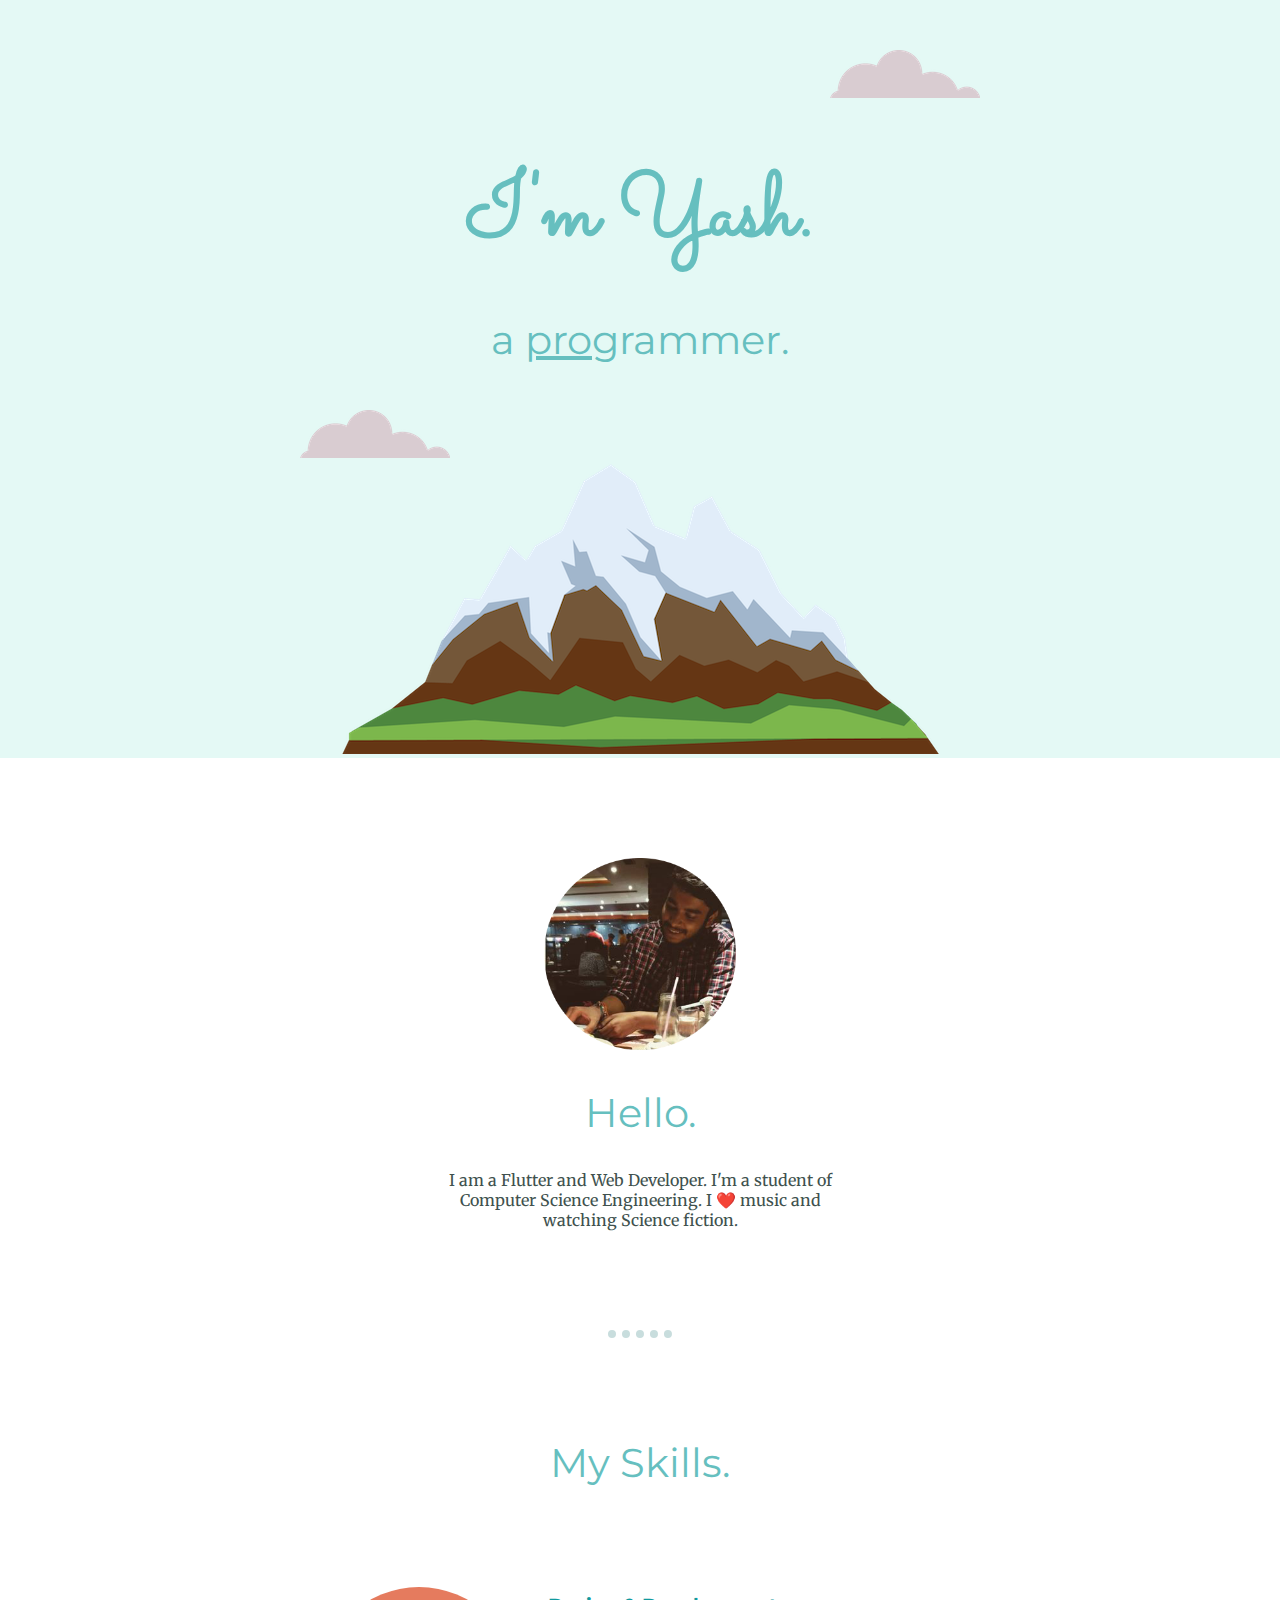
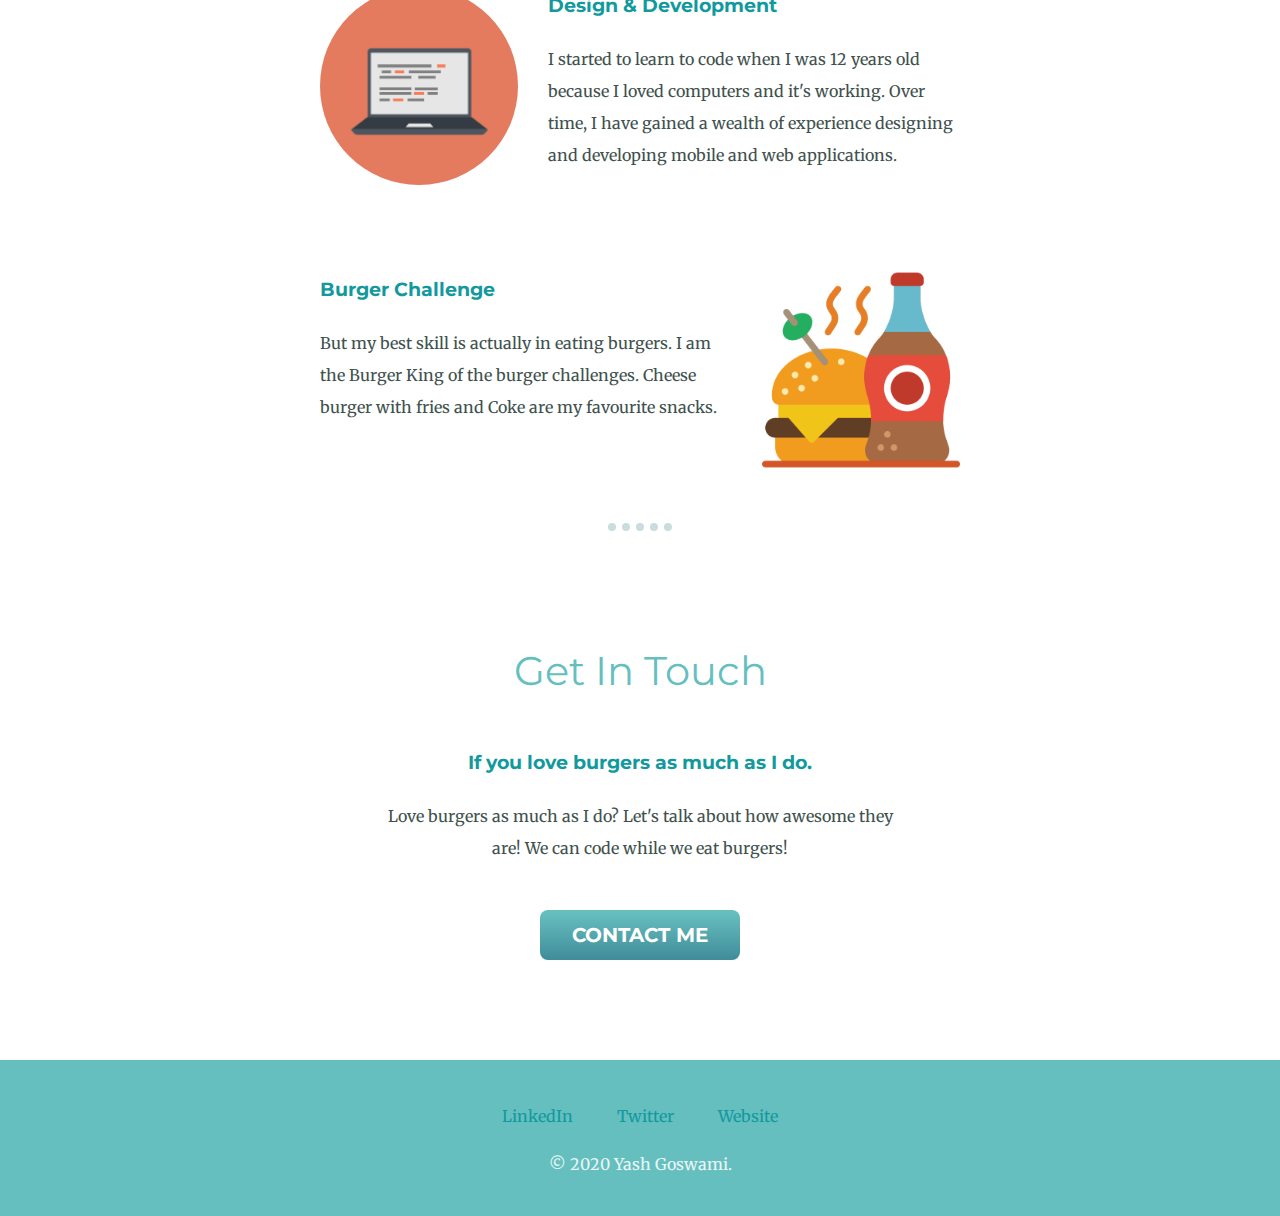
<file: index.html>
<!DOCTYPE html>
<html lang="en">
<head>
    <meta charset="UTF-8">
    <meta name="viewport" content="width=device-width, initial-scale=1.0">
    <title>Yash Goswami</title>
    <link rel="stylesheet" href="css/styles.css">
    <link rel="shortcut icon" href="favicon.ico" type="image/x-icon">
    <link href="https://fonts.googleapis.com/css?family=Merriweather|Montserrat|Sacramento&display=swap" rel="stylesheet">
</head>
<body>
    <div class="top-container">
        <img class="top-cloud" src="images/cloud.png" alt="cloud-img">
        <h1>I'm Yash.</h1>
        <h2>a <span class="pro">pro</span>grammer.</h2>
        <img class="bottom-cloud" src="images/cloud.png" alt="cloud-img">
        <img src="images/mountain.png" alt="mountain-img">
    </div>
    <div class="middle-container">
        <div class="profile">
          <img class="profile-image" src="images/myimage.png" alt="">
          <h2>Hello.</h2>
          <p>I am a Flutter and Web Developer. I'm a student of Computer Science Engineering. I ❤️ music and watching Science fiction.</p>
        </div>
        <hr>
        <div class="skills">
          <h2>My Skills.</h2>
          <div class="skill-row">
            <img class="code-img" src="images/computer.png" alt="">
            <h3>Design & Development</h3>
            <p>I started to learn to code when I was 12 years old because I loved computers and it's working. Over time, I have gained a wealth of experience designing and developing mobile and web applications.</p>
          </div>
          <div class="skill-row">
            <img class="chilli-img" src="images/soft-drink.png" alt="">
            <h3>Burger Challenge</h3>
            <p>But my best skill is actually in eating burgers. I am the Burger King of the burger challenges. Cheese burger with fries and Coke are my favourite snacks.</p>
          </div>
        </div>
        <hr>
        <div class="contact-me">
          <h2>Get In Touch</h2>
          <h3>If you love burgers as much as I do.</h3>
          <p>Love burgers as much as I do? Let's talk about how awesome they are! We can code while we eat burgers!</p>
          <a class="btn" href="mailto:goswamiyash148@gmail.com">CONTACT ME</a>
        </div>
      </div>
      
      
      <div class="bottom-container">
        <a class="footer-link" href="https://www.linkedin.com/">LinkedIn</a>
        <a class="footer-link" href="https://twitter.com/">Twitter</a>
        <a class="footer-link" href="#">Website</a>
        <p class="copyright">© 2020 Yash Goswami.</p>
      </div>
      
</body>
</html>
</file>
<file: css/styles.css>
body{
    margin: 0px;
    text-align: center;
    font-family: 'Merriweather', serif;
}
hr{
    border-style: dotted;
    width: 5%;
    color: rgb(200, 221, 221);
    border-width: 8px;
    border-left: none;
    border-right: none;
    border-bottom: none;
}
h1{
    font-size: 5.625rem;
    margin:50px auto 0 auto;
    font-family: 'Sacramento', cursive;
    color: #66BFBF;
}
h2{
    font-family: 'Montserrat', sans-serif;
    font-size: 2.5rem;
    color: #66BFBF;
    font-weight: normal;
}
h3{
    font-family: 'Montserrat', sans-serif;
    color:#11999E;
}
a{
    color: #11999E;
    text-decoration: none;
}
p{
    color: #40514E;
}
.top-container{
    background-color: #E4F9F5;
    position: relative;
    padding-top: 100px;
}
.pro{
    text-decoration: underline;
}
.skills{
    margin-top: 100px;
}
.skill-row{
    width: 50%;
    margin: 100px auto 100px auto;
    text-align: left;
    line-height: 2;
}
.profile{
    width: 30%;
    margin: 100px auto 100px auto;
}
.contact-me{
    width: 40%;
    margin: 100px auto 100px auto;
    line-height: 2;
}
.bottom-cloud{
    position: absolute;
    left: 300px;
    bottom: 300px;
}
.top-cloud{
    position: absolute;
    right:300px;
    top:50px
}
.code-img{
    border-radius: 50%;
    width: 31%;
    float: left;
    margin-right: 30px;
}
.chilli-img{
    width: 31%;
    float: right;
    margin-left: 30px;
}
.profile-image{
    width: 50%;
}
.bottom-container{
    padding: 40px 0px 20px 0px;
    line-height: 2;
    background-color: #66BFBF;
}
.footer-link{
    margin: 10px;
    padding: 10px;
}
.copyright{
    color: #EAF6F6;
}
.btn {
	background:linear-gradient(to bottom, #66bfbf 5%, #408c99 100%);
	background-color:#66bfbf;
	border-radius:8px;
	display:inline-block;
	cursor:pointer;
	color:#ffffff;
	font-family:'Montserrat', sans-serif;
	font-size:20px;
	font-weight:bold;
	padding:5px 32px;
    text-decoration:none;
    margin-top: 30px;
}
.btn:hover {
	background:linear-gradient(to bottom, #408c99 5%, #66bfbf 100%);
	background-color:#408c99;
}
.btn:active {
	position:relative;
	top:1px;
}
</file>
